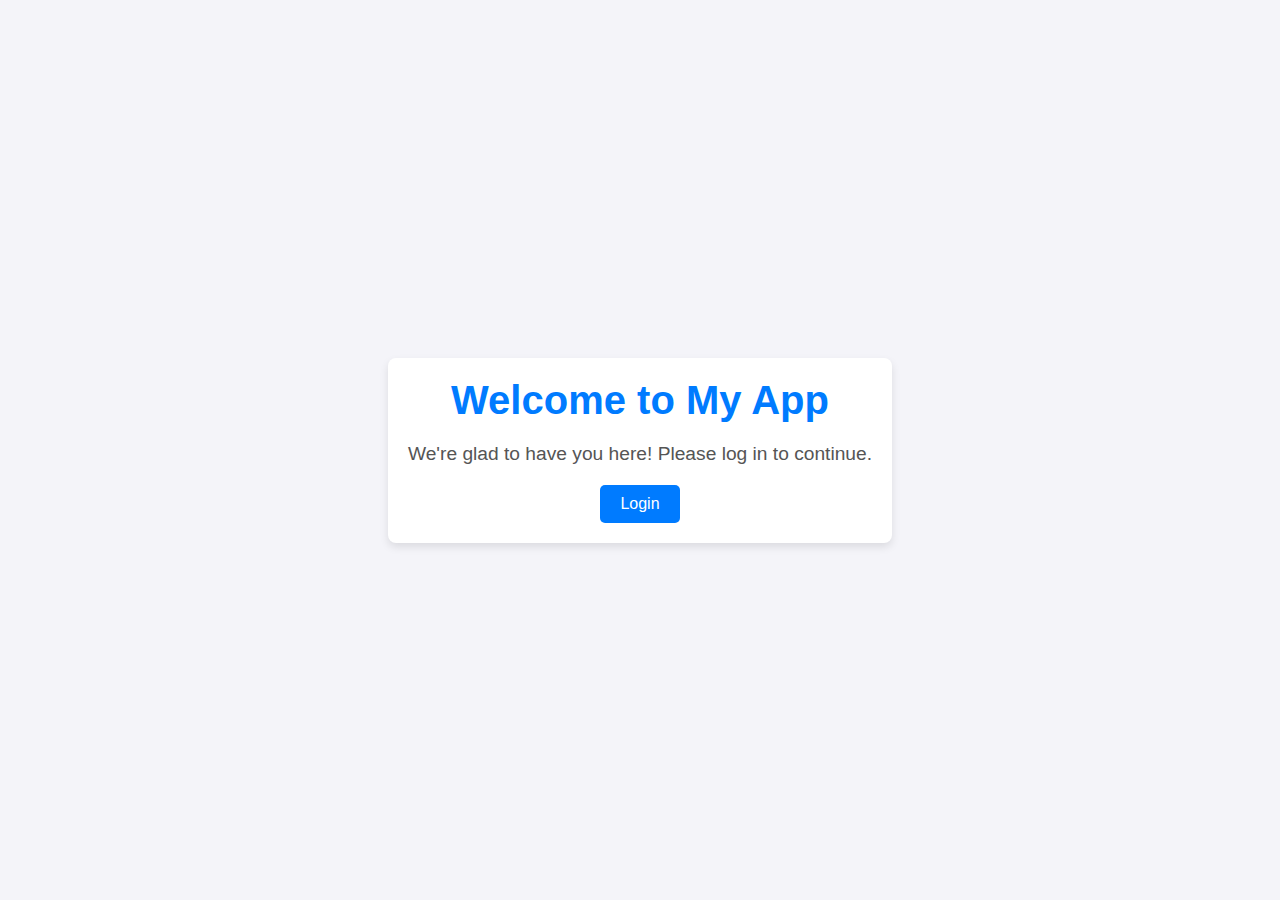
<file: app/templates/index.html>
<!DOCTYPE html>
<html lang="en">
<head>
    <meta charset="UTF-8">
    <meta name="viewport" content="width=device-width, initial-scale=1.0">
    <title>Welcome | My App</title>
    <link rel="stylesheet" href="/app/static/styles.css">
</head>
<body>
    <div class="container">
        <header>
            <h1>Welcome to My App</h1>
        </header>
        <main>
            <p>We're glad to have you here! Please log in to continue.</p>
            <a href="/login" class="btn-login">Login</a>
        </main>
    </div>
</body>
</html>
</file>
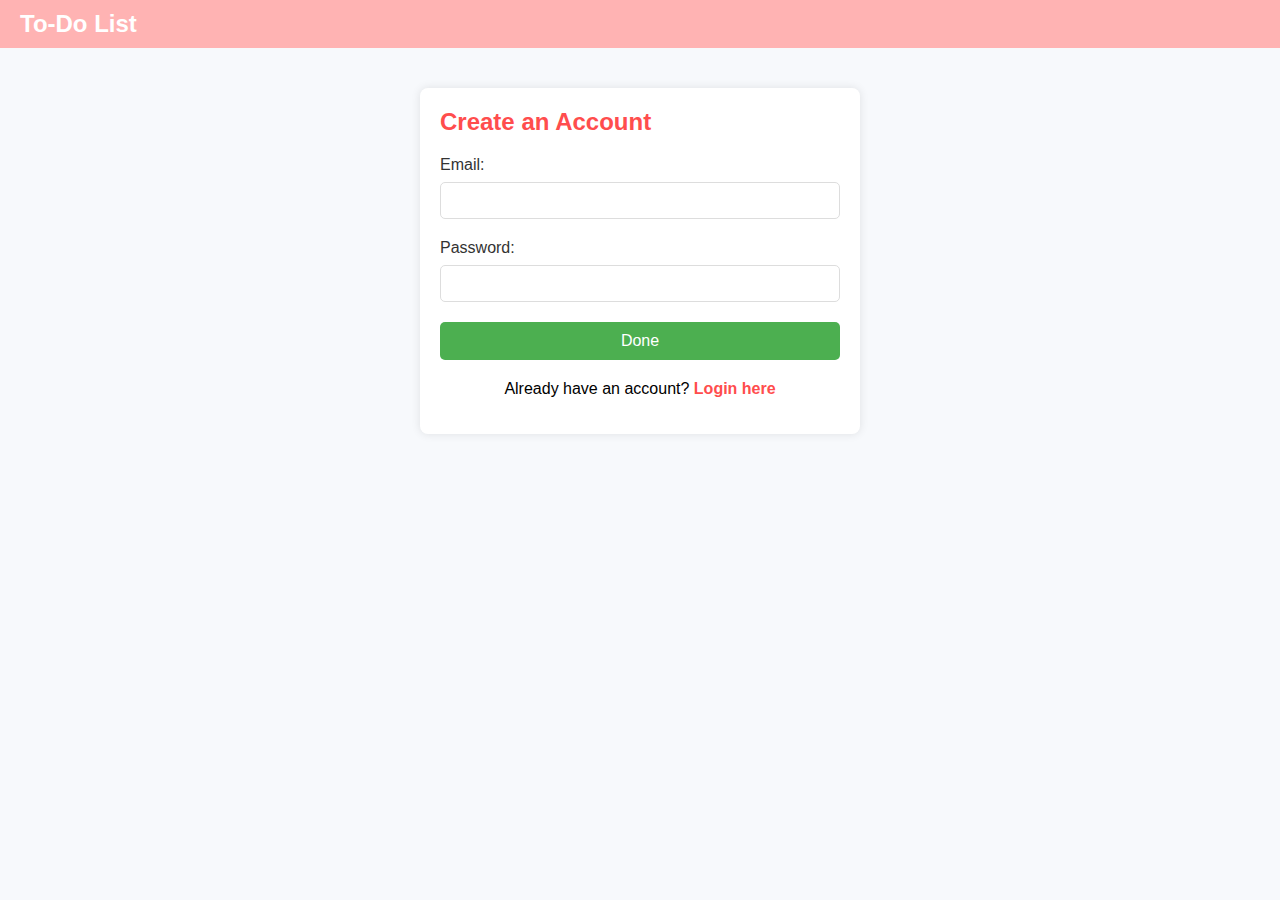
<file: app/templates/register.html>
<!DOCTYPE html>
<html lang="en">
<head>
    <meta charset="UTF-8">
    <meta name="viewport" content="width=device-width, initial-scale=1.0">
    <title>Register - To-Do List</title>
    <link rel="stylesheet" href="../static/register_styles.css">
</head>
<body>
    <header>
        <h1>To-Do List</h1>
        <nav>
            <!-- Aquí puedes agregar enlaces de navegación si es necesario -->
        </nav>
    </header>
    <main>
        <section class="register-form">
            <h2>Create an Account</h2>
            <form action="/register" method="POST">
                <label for="email">Email:</label>
                <input type="email" id="email" name="email" required>
                
                <label for="password">Password:</label>
                <input type="password" id="password" name="password" required>
                
                <button type="submit" class="submit-button">Done</button>
            </form>
            <p class="login-link">
                Already have an account? <a href="/login" class="login-button">Login here</a>
            </p>
        </section>
    </main>
    <footer>
        <!-- Aquí puedes agregar información de pie de página si es necesario -->
    </footer>
</body>
</html>
</file>
<file: app/static/styles.css>
/* Estilos generales */
body {
    margin: 0;
    font-family: Arial, sans-serif;
    background-color: #f4f4f9;
    color: #333;
    display: flex;
    align-items: center;
    justify-content: center;
    height: 100vh;
}

.container {
    text-align: center;
    padding: 20px;
    background-color: #ffffff;
    border-radius: 8px;
    box-shadow: 0 4px 8px rgba(0, 0, 0, 0.1);
}

header h1 {
    font-size: 2.5rem;
    color: #007bff;
    margin: 0;
}

main p {
    font-size: 1.2rem;
    color: #555;
    margin: 20px 0;
}

.btn-login {
    display: inline-block;
    padding: 10px 20px;
    font-size: 1rem;
    color: #fff;
    background-color: #007bff;
    text-decoration: none;
    border-radius: 5px;
    transition: background-color 0.3s ease;
}

.btn-login:hover {
    background-color: #0056b3;
}
</file>
<file: app/static/register_styles.css>
body {
    font-family: 'Arial', sans-serif;
    margin: 0;
    padding: 0;
    background-color: #f7f9fc;
}

header {
    display: flex;
    justify-content: space-between;
    align-items: center;
    background-color: #ffb3b3;
    padding: 10px 20px;
    color: #fff;
}

header h1 {
    margin: 0;
    font-size: 24px;
}

nav ul {
    list-style: none;
    padding: 0;
    margin: 0;
    display: flex;
}

nav ul li {
    margin-left: 20px;
}

nav ul li a {
    color: #fff;
    text-decoration: none;
    font-weight: bold;
    font-size: 16px;
}

nav ul li a:hover {
    text-decoration: underline;
}

.register-form {
    max-width: 400px;
    margin: 40px auto;
    background-color: #fff;
    border-radius: 8px;
    box-shadow: 0 0 10px rgba(0, 0, 0, 0.1);
    padding: 20px;
}

.register-form h2 {
    margin-top: 0;
    color: #ff4d4d;
}

.register-form label {
    display: block;
    margin-bottom: 8px;
    color: #333;
}

.register-form input[type="text"],
.register-form input[type="email"],
.register-form input[type="password"] {
    width: 100%;
    padding: 10px;
    border: 1px solid #ddd;
    border-radius: 5px;
    margin-bottom: 20px;
    box-sizing: border-box;
}

.submit-button {
    background-color: #4caf50;
    color: #fff;
    border: none;
    padding: 10px 20px;
    border-radius: 5px;
    font-size: 16px;
    cursor: pointer;
    display: block;
    width: 100%;
}

.submit-button:hover {
    background-color: #45a049;
}

.login-link {
    margin-top: 20px;
    text-align: center;
}

.login-link a {
    color: #ff4d4d;
    text-decoration: none;
    font-weight: bold;
}

.login-link a:hover {
    text-decoration: underline;
}
</file>
